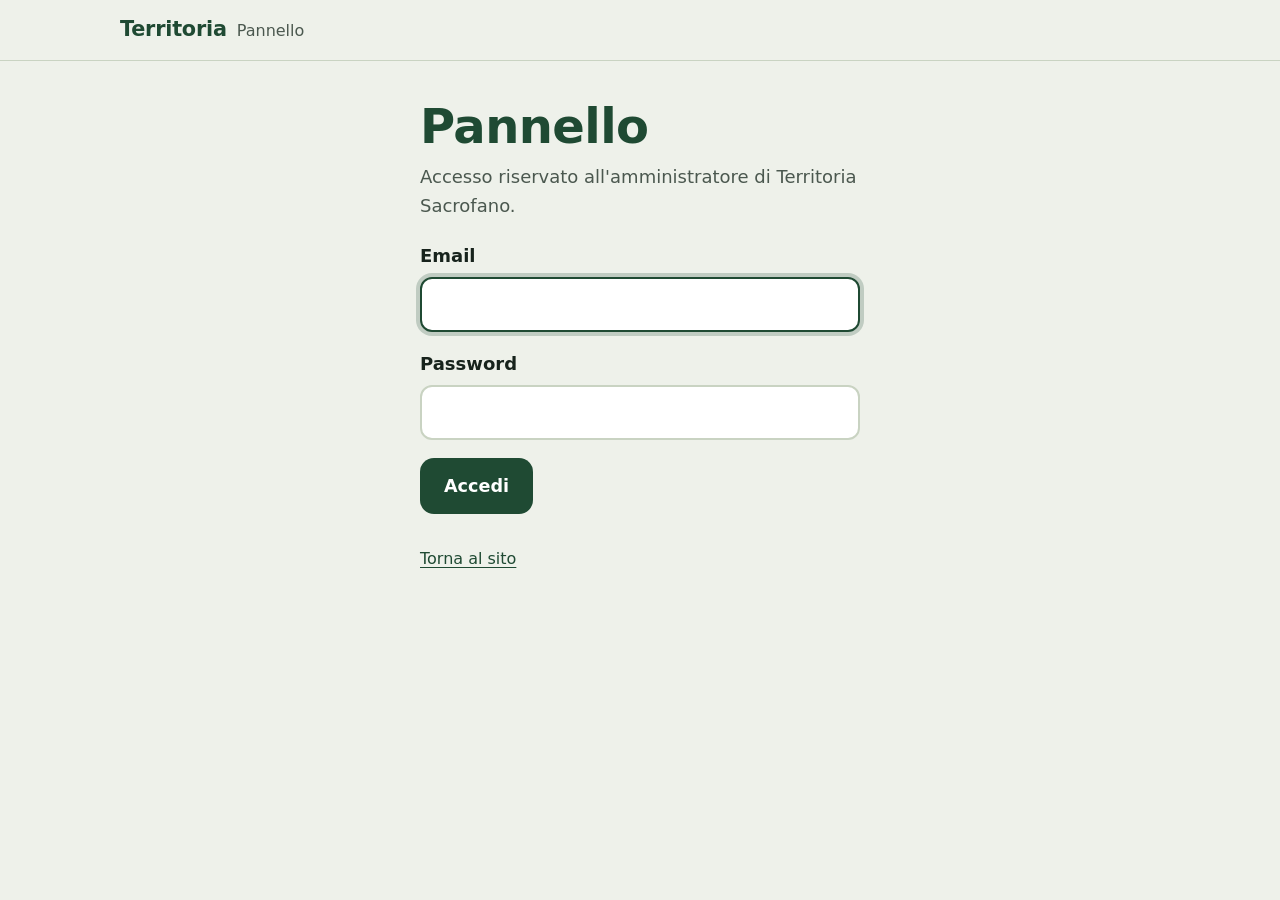
<file: admin[1].html>
<!doctype html>
<html lang="it">
<head>
<meta charset="utf-8">
<meta name="viewport" content="width=device-width, initial-scale=1, viewport-fit=cover">
<title>Pannello | Territoria</title>
<meta name="robots" content="noindex, nofollow">
<meta name="theme-color" content="#1F4A33">
<meta name="referrer" content="no-referrer">
<meta http-equiv="Content-Security-Policy" content="default-src 'self'; script-src 'self'; connect-src 'self' https://*.supabase.co; img-src 'self' https://*.supabase.co data: blob:; style-src 'self' https://fonts.googleapis.com; font-src https://fonts.gstatic.com; base-uri 'none'; form-action 'none'; object-src 'none'">
<link rel="icon" href="favicon.svg" type="image/svg+xml">
<link rel="preconnect" href="https://fonts.googleapis.com">
<link rel="preconnect" href="https://fonts.gstatic.com" crossorigin>
<link href="https://fonts.googleapis.com/css2?family=Atkinson+Hyperlegible:ital,wght@0,400;0,700;1,400&family=Bricolage+Grotesque:opsz,wdth,wght@12..96,75..100,500..800&display=swap" rel="stylesheet">
<link rel="stylesheet" href="stile.css">
<link rel="stylesheet" href="admin.css">
<script src="config.js" defer></script>
<script src="admin.js" defer></script>
</head>
<body class="admin">
<a class="salta" href="#app" data-salta>Vai al contenuto</a>

<header class="testata">
  <div class="contenitore testata-riga">
    <a class="marchio" href="#/" aria-label="Pannello di Territoria, riepilogo">
      <span class="marchio-nome">Territoria</span><span class="marchio-luogo">Pannello</span>
    </a>
    <nav class="nav-alta" aria-label="Sezioni del pannello" data-solo-collegato hidden>
      <a href="#/" data-nav="">Riepilogo</a>
      <a href="#/attivita" data-nav="attivita">Attività</a>
      <a href="#/bacheca" data-nav="bacheca">Bacheca</a>
      <a href="#/segnalazioni" data-nav="segnalazioni">Segnalazioni <span class="pallino" data-conta-segnalazioni hidden></span></a>
      <a href="#/altro" data-nav="altro">Altro</a>
    </nav>
  </div>
</header>

<main id="app" class="contenitore" tabindex="-1">
  <p class="caricamento">Caricamento…</p>
  <noscript><p class="nota">Per usare il pannello serve JavaScript attivo nel browser.</p></noscript>
</main>

<nav class="nav-bassa" aria-label="Sezioni del pannello" data-solo-collegato hidden>
  <a href="#/" data-nav=""><svg viewBox="0 0 24 24" fill="none" stroke="currentColor" stroke-width="2" stroke-linecap="round" aria-hidden="true"><path d="M4 20V10M10 20V4M16 20v-7M22 20H2"/></svg>Riepilogo</a>
  <a href="#/attivita" data-nav="attivita"><svg viewBox="0 0 24 24" fill="none" stroke="currentColor" stroke-width="2" stroke-linejoin="round" aria-hidden="true"><path d="M4 9h16l-1.5-5h-13zM5 9v11h14V9M9.5 20v-6h5v6"/></svg>Attività</a>
  <a href="#/bacheca" data-nav="bacheca"><svg viewBox="0 0 24 24" fill="none" stroke="currentColor" stroke-width="2" stroke-linejoin="round" stroke-linecap="round" aria-hidden="true"><path d="M3 10v4a1 1 0 0 0 1 1h2l6 4V5L6 9H4a1 1 0 0 0-1 1zM16 9a3.5 3.5 0 0 1 0 6M19 6a8 8 0 0 1 0 12"/></svg>Bacheca</a>
  <a href="#/segnalazioni" data-nav="segnalazioni"><span class="icona-con-pallino"><svg viewBox="0 0 24 24" fill="none" stroke="currentColor" stroke-width="2" stroke-linejoin="round" aria-hidden="true"><path d="M4 13h4l2 3h4l2-3h4M4 13l2-8h12l2 8v6H4z"/></svg><span class="pallino" data-conta-segnalazioni hidden></span></span>Segnalazioni</a>
  <a href="#/altro" data-nav="altro"><svg viewBox="0 0 24 24" fill="none" stroke="currentColor" stroke-width="2" stroke-linecap="round" aria-hidden="true"><circle cx="5" cy="12" r="1.5"/><circle cx="12" cy="12" r="1.5"/><circle cx="19" cy="12" r="1.5"/></svg>Altro</a>
</nav>

<div class="avviso-flottante" role="status" aria-live="polite" data-toast></div>
</body>
</html>
</file>
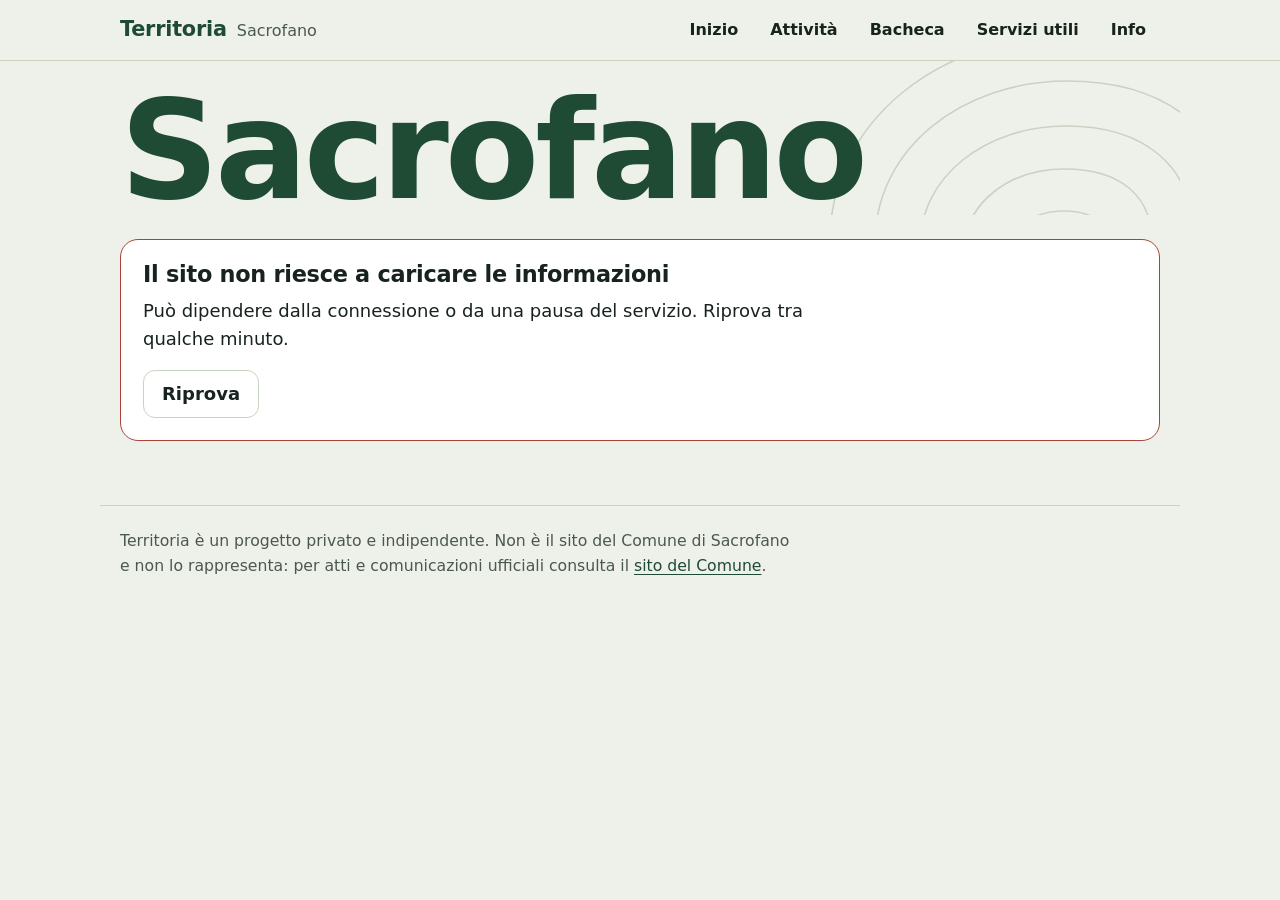
<file: index[1].html>
<!doctype html>
<html lang="it">
<head>
<meta charset="utf-8">
<meta name="viewport" content="width=device-width, initial-scale=1, viewport-fit=cover">
<title>Sacrofano | Territoria</title>
<meta name="description" content="Botteghe, produttori, servizi, eventi e avvisi di Sacrofano in un posto solo.">
<meta name="theme-color" content="#1F4A33">
<meta name="referrer" content="strict-origin-when-cross-origin">
<meta http-equiv="Content-Security-Policy" content="default-src 'self'; script-src 'self'; connect-src 'self' https://*.supabase.co; img-src 'self' https://*.supabase.co; style-src 'self' https://fonts.googleapis.com; font-src https://fonts.gstatic.com; base-uri 'none'; form-action 'none'; object-src 'none'">
<link rel="icon" href="favicon.svg" type="image/svg+xml">
<link rel="preconnect" href="https://fonts.googleapis.com">
<link rel="preconnect" href="https://fonts.gstatic.com" crossorigin>
<link href="https://fonts.googleapis.com/css2?family=Atkinson+Hyperlegible:ital,wght@0,400;0,700;1,400&family=Bricolage+Grotesque:opsz,wdth,wght@12..96,75..100,500..800&display=swap" rel="stylesheet">
<link rel="stylesheet" href="stile.css">
<script src="config.js" defer></script>
<script src="app.js" defer></script>
</head>
<body>
<a class="salta" href="#contenuto" data-salta>Vai al contenuto</a>

<header class="testata">
  <div class="contenitore testata-riga">
    <a class="marchio" href="#/" aria-label="Territoria Sacrofano, pagina iniziale">
      <span class="marchio-nome">Territoria</span><span class="marchio-luogo">Sacrofano</span>
    </a>
    <nav class="nav-alta" aria-label="Sezioni principali">
      <a href="#/" data-nav="">Inizio</a>
      <a href="#/attivita" data-nav="attivita">Attività</a>
      <a href="#/bacheca" data-nav="bacheca">Bacheca</a>
      <a href="#/servizi" data-nav="servizi">Servizi utili</a>
      <a href="#/info" data-nav="info">Info</a>
    </nav>
  </div>
</header>

<main id="contenuto" class="contenitore" tabindex="-1">
  <section class="hero">
    <h1 class="hero-titolo">Sacrofano</h1>
    <p class="hero-sotto">Botteghe, produttori e servizi del paese, in un posto solo.</p>
    <p class="caricamento">Caricamento…</p>
    <noscript><p class="nota">Per usare il sito serve JavaScript attivo nel browser.</p></noscript>
  </section>
</main>

<footer class="contenitore piede">
  <p>Territoria è un progetto privato e indipendente. Non è il sito del Comune di Sacrofano e non lo rappresenta: per atti e comunicazioni ufficiali consulta il <a href="https://www.comune.sacrofano.rm.it" target="_blank" rel="noopener">sito del Comune</a>.</p>
  <p data-aggiornato></p>
</footer>

<nav class="nav-bassa" aria-label="Sezioni principali">
  <a href="#/" data-nav=""><svg viewBox="0 0 24 24" fill="none" stroke="currentColor" stroke-width="2" stroke-linejoin="round" aria-hidden="true"><path d="M3 10.5 12 3l9 7.5V20a1 1 0 0 1-1 1h-5v-6H9v6H4a1 1 0 0 1-1-1z"/></svg>Inizio</a>
  <a href="#/attivita" data-nav="attivita"><svg viewBox="0 0 24 24" fill="none" stroke="currentColor" stroke-width="2" stroke-linejoin="round" aria-hidden="true"><path d="M4 9h16l-1.5-5h-13zM5 9v11h14V9M9.5 20v-6h5v6"/></svg>Attività</a>
  <a href="#/bacheca" data-nav="bacheca"><svg viewBox="0 0 24 24" fill="none" stroke="currentColor" stroke-width="2" stroke-linejoin="round" stroke-linecap="round" aria-hidden="true"><path d="M3 10v4a1 1 0 0 0 1 1h2l6 4V5L6 9H4a1 1 0 0 0-1 1zM16 9a3.5 3.5 0 0 1 0 6M19 6a8 8 0 0 1 0 12"/></svg>Bacheca</a>
  <a href="#/servizi" data-nav="servizi"><svg viewBox="0 0 24 24" fill="none" stroke="currentColor" stroke-width="2" stroke-linecap="round" aria-hidden="true"><path d="M10 14a4 4 0 0 0 5.66 0l3-3a4 4 0 0 0-5.66-5.66l-1 1M14 10a4 4 0 0 0-5.66 0l-3 3a4 4 0 0 0 5.66 5.66l1-1"/></svg>Servizi</a>
  <a href="#/info" data-nav="info"><svg viewBox="0 0 24 24" fill="none" stroke="currentColor" stroke-width="2" stroke-linecap="round" aria-hidden="true"><circle cx="12" cy="12" r="9"/><path d="M12 11v5M12 8h.01"/></svg>Info</a>
</nav>

<div class="avviso-flottante" role="status" aria-live="polite" data-toast></div>
</body>
</html>
</file>
<file: stile.css>
/* Territoria Sacrofano · Grafica del sito
   Colori e caratteri si cambiano qui, in cima: valgono per tutte le pagine. */

/* ============ COLORI E CARATTERI (modificabili qui, valgono per tutto il sito) ============ */
/* Caratteri ospitati sul sito (licenza SIL OFL 1.1, vedi cartella font): nessuna richiesta a Google */
@font-face{font-family:"Atkinson Hyperlegible";src:url("font/atkinson-regular.woff") format("woff");font-weight:400;font-style:normal;font-display:swap;unicode-range:U+0000-00FF,U+0131,U+0152-0153,U+02BB-02BC,U+02C6,U+02DA,U+02DC,U+0304,U+0308,U+0329,U+2000-206F,U+20AC,U+2122,U+2191,U+2193,U+2212,U+2215,U+FEFF,U+FFFD}
@font-face{font-family:"Atkinson Hyperlegible";src:url("font/atkinson-bold.woff") format("woff");font-weight:700;font-style:normal;font-display:swap;unicode-range:U+0000-00FF,U+0131,U+0152-0153,U+02BB-02BC,U+02C6,U+02DA,U+02DC,U+0304,U+0308,U+0329,U+2000-206F,U+20AC,U+2122,U+2191,U+2193,U+2212,U+2215,U+FEFF,U+FFFD}
@font-face{font-family:"Atkinson Hyperlegible";src:url("font/atkinson-italic.woff") format("woff");font-weight:400;font-style:italic;font-display:swap;unicode-range:U+0000-00FF,U+0131,U+0152-0153,U+02BB-02BC,U+02C6,U+02DA,U+02DC,U+0304,U+0308,U+0329,U+2000-206F,U+20AC,U+2122,U+2191,U+2193,U+2212,U+2215,U+FEFF,U+FFFD}
@font-face{font-family:"Bricolage Grotesque";src:url("font/bricolage-grotesque.woff") format("woff");font-weight:700 800;font-stretch:75% 100%;font-style:normal;font-display:swap;unicode-range:U+0000-00FF,U+0131,U+0152-0153,U+02BB-02BC,U+02C6,U+02DA,U+02DC,U+0304,U+0308,U+0329,U+2000-206F,U+20AC,U+2122,U+2191,U+2193,U+2212,U+2215,U+FEFF,U+FFFD}

:root{
  --bg:#EEF1EA; --surface:#FFFFFF; --surface-2:#E1E7DA; --ink:#17231C; --muted:#4B584F; --line:#C9D3C2;
  --primary:#1F4A33; --on-primary:#FFFFFF; --accent:#C98A1E; --accent-soft:#F2E2BF;
  --open:#1B7442; --closed:#A8433A;
  --radius-s:12px; --radius-m:18px;
  --font-body:"Atkinson Hyperlegible", system-ui, -apple-system, "Segoe UI", Roboto, Arial, sans-serif;
  --font-display:"Bricolage Grotesque", "Arial Narrow", system-ui, -apple-system, sans-serif;
  color-scheme:light;
  box-sizing:border-box;
  padding-top:env(safe-area-inset-top,0px);
  padding-bottom:env(safe-area-inset-bottom,0px);
}
@media (prefers-color-scheme: dark){
  :root:not([data-theme="light"]){
    --bg:#0F1712; --surface:#18221B; --surface-2:#223127; --ink:#E6ECE3; --muted:#A8B5AA; --line:#2F3F34;
    --primary:#8CC7A1; --on-primary:#0E1A12; --accent:#E2AE4A; --accent-soft:#3A3120;
    --open:#6FCF97; --closed:#F08A7E; color-scheme:dark;
  }
}
:root[data-theme="dark"]{
  --bg:#0F1712; --surface:#18221B; --surface-2:#223127; --ink:#E6ECE3; --muted:#A8B5AA; --line:#2F3F34;
  --primary:#8CC7A1; --on-primary:#0E1A12; --accent:#E2AE4A; --accent-soft:#3A3120;
  --open:#6FCF97; --closed:#F08A7E; color-scheme:dark;
}
html{scroll-padding-top:calc(env(safe-area-inset-top,0px) + 76px);-webkit-text-size-adjust:100%}
*,*::before,*::after{box-sizing:inherit}
[hidden]{display:none!important}
body{margin:0;background:var(--bg);color:var(--ink);font-family:var(--font-body);font-size:1.125rem;line-height:1.6;
  padding-bottom:calc(78px + env(safe-area-inset-bottom,0px));overflow-x:hidden}
img{max-width:100%;display:block}
a{color:var(--primary);text-underline-offset:3px}
h1,h2,h3{font-family:var(--font-display);line-height:1.08;letter-spacing:-.012em;margin:0}
h1:focus{outline:none}
:focus-visible{outline:3px solid var(--accent);outline-offset:3px;border-radius:6px}
.sr{position:absolute;width:1px;height:1px;padding:0;margin:-1px;overflow:hidden;clip:rect(0,0,0,0);white-space:nowrap;border:0}
.contenitore{width:100%;max-width:1080px;margin:0 auto;padding-left:20px;padding-right:20px}
.salta{position:absolute;left:-999px;top:8px;z-index:60;background:var(--primary);color:var(--on-primary);padding:10px 14px;border-radius:8px}
.salta:focus{left:12px}

/* ============ TESTATA E NAVIGAZIONE ============ */
.testata{position:sticky;top:env(safe-area-inset-top,0px);z-index:20;background:var(--bg);
  background:color-mix(in srgb,var(--bg) 90%,transparent);-webkit-backdrop-filter:blur(10px);backdrop-filter:blur(10px);border-bottom:1px solid var(--line)}
.testata-riga{display:flex;align-items:center;justify-content:space-between;min-height:60px;gap:16px}
.marchio{display:flex;align-items:baseline;gap:10px;text-decoration:none;color:var(--ink)}
.marchio-nome{font-family:var(--font-display);font-weight:800;font-size:1.3rem;color:var(--primary);letter-spacing:-.01em}
.marchio-luogo{font-size:1rem;color:var(--muted)}
.nav-alta{display:none}
.nav-alta a{padding:8px 14px;border-radius:999px;text-decoration:none;color:var(--ink);font-weight:700;font-size:1rem}
.nav-alta a[aria-current="page"]{background:var(--surface-2)}
.nav-bassa{position:fixed;left:0;right:0;bottom:0;z-index:30;background:var(--surface);border-top:1px solid var(--line);
  display:grid;grid-template-columns:repeat(5,1fr);padding-bottom:env(safe-area-inset-bottom,0px)}
.nav-bassa a{display:flex;flex-direction:column;align-items:center;justify-content:center;gap:3px;min-height:62px;padding:8px 2px;
  font-size:.84rem;color:var(--muted);text-decoration:none;line-height:1.1}
.nav-bassa svg{width:24px;height:24px}
.nav-bassa a[aria-current="page"]{color:var(--primary);font-weight:700}
@media (min-width:820px){
  .nav-alta{display:flex;gap:4px}
  .nav-bassa{display:none}
  body{padding-bottom:0}
}

/* ============ HOME ============ */
.hero{position:relative;isolation:isolate;overflow:hidden;margin:0 -20px;padding:30px 20px 6px}
.curve{position:absolute;right:-150px;top:-70px;width:560px;max-width:none;color:var(--line);z-index:-1;pointer-events:none}
.hero-titolo{font-weight:800;font-size:clamp(3.5rem,18vw,8.6rem);line-height:.86;letter-spacing:-.03em;color:var(--primary);
  font-variation-settings:"wdth" 76,"opsz" 96;font-stretch:76%}
.hero-sotto{font-size:1.25rem;max-width:30ch;margin:14px 0 0;line-height:1.4}
.cerca{display:flex;gap:8px;margin-top:22px;max-width:640px}
.cerca input{flex:1;min-width:0;height:56px;padding:0 16px;font:inherit;font-size:1.1rem;border:2px solid var(--line);border-radius:14px;
  background:var(--surface);color:var(--ink);-webkit-appearance:none;appearance:none}
.cerca input::placeholder{color:var(--muted)}
.cerca input:focus{outline:none;border-color:var(--primary);box-shadow:0 0 0 4px color-mix(in srgb,var(--primary) 22%,transparent)}
.cerca button{height:56px;padding:0 20px;border:0;border-radius:14px;background:var(--primary);color:var(--on-primary);font:inherit;font-weight:700;cursor:pointer}
.adesso{display:inline-flex;align-items:center;gap:10px;margin-top:18px;padding:9px 16px;border-radius:999px;background:var(--surface-2);
  color:var(--ink);text-decoration:none;font-size:1rem;line-height:1.3}
.adesso .dot{background:var(--muted)}
.adesso.vivo .dot{background:var(--open);animation:battito 2.4s ease-out infinite}

.sezione{margin-top:46px}
.sezione > h2{font-size:1.7rem;font-weight:750}
.nota{color:var(--muted);margin:14px 0 0;font-size:1rem}

.categorie{list-style:none;margin:12px 0 0;padding:0;display:grid;grid-template-columns:1fr;column-gap:36px}
@media (min-width:720px){.categorie{grid-template-columns:1fr 1fr}}
.categorie a{display:grid;grid-template-columns:50px 1fr auto;align-items:center;gap:14px;padding:13px 0;border-bottom:1px solid var(--line);
  text-decoration:none;color:var(--ink)}
.cat-icona{width:50px;height:50px;border-radius:50%;background:var(--surface-2);display:grid;place-items:center;font-size:1.5rem}
.cat-testo{min-width:0}
.cat-nome{display:block;font-weight:700;line-height:1.3}
.cat-sotto{display:block;font-size:.93rem;color:var(--muted);line-height:1.35;white-space:nowrap;overflow:hidden;text-overflow:ellipsis}
.cat-conta{font-size:.9rem;color:var(--muted);white-space:nowrap}
.cat-conta.piena{background:var(--accent-soft);color:var(--ink);font-weight:700;padding:2px 11px;border-radius:999px}

.evidenza{display:grid;margin-top:14px;background:var(--surface);border:1px solid var(--line);border-radius:var(--radius-m);overflow:hidden;
  text-decoration:none;color:var(--ink)}
.evidenza img{width:100%;height:100%;aspect-ratio:4/3;object-fit:cover}
.evidenza-testo{padding:20px 22px 24px}
.evidenza h3{font-size:clamp(1.9rem,7vw,2.5rem);font-weight:800;font-variation-settings:"wdth" 84;color:var(--primary)}
.evidenza p{margin:8px 0 0}
@media (min-width:720px){.evidenza{grid-template-columns:1.15fr 1fr;align-items:center}.evidenza-testo{padding:28px 32px}}

/* ============ STATO APERTO/CHIUSO ============ */
.stato{display:flex;align-items:center;gap:9px;margin:6px 0 0;font-size:1rem;font-weight:700;line-height:1.3}
.stato.aperto{color:var(--open)}
.stato.chiuso{color:var(--ink)}
.dot{width:10px;height:10px;border-radius:50%;flex:none;background:currentColor}
.stato.chiuso .dot{background:var(--closed)}
.stato.aperto .dot{animation:battito 2.4s ease-out infinite}
@keyframes battito{0%{box-shadow:0 0 0 0 color-mix(in srgb,var(--open) 55%,transparent)}100%{box-shadow:0 0 0 10px transparent}}

/* ============ PAGINE INTERNE ============ */
.titolo-pagina{font-size:clamp(2.4rem,9vw,3.6rem);font-weight:800;font-variation-settings:"wdth" 82;color:var(--primary);margin-top:30px}
.intro{color:var(--muted);max-width:58ch;margin:10px 0 0}
.cerca-pagina{margin-top:20px}
.filtri{display:flex;gap:8px;overflow-x:auto;margin:12px -20px 0;padding:4px 20px 6px;scrollbar-width:none}
.filtri::-webkit-scrollbar{display:none}
.chip{flex:none;min-height:44px;padding:0 16px;border-radius:999px;border:1.5px solid var(--line);background:var(--surface);color:var(--ink);
  font:inherit;font-size:1rem;cursor:pointer;white-space:nowrap}
.chip[aria-pressed="true"]{background:var(--primary);border-color:var(--primary);color:var(--on-primary);font-weight:700}
.conteggio{color:var(--muted);font-size:1rem;margin:16px 0 0}

.voci{list-style:none;margin:6px 0 0;padding:0}
.voce{display:grid;grid-template-columns:96px 1fr;gap:16px;align-items:start;padding:16px 0;border-bottom:1px solid var(--line);text-decoration:none;color:var(--ink)}
.voce-foto{width:96px;height:96px;border-radius:var(--radius-s);object-fit:cover;background:var(--surface-2)}
.voce-segnaposto{display:grid;place-items:center;font-size:2.2rem}
.voce h3{font-size:1.35rem;font-weight:750}
.voce-cat{margin:3px 0 0;color:var(--muted);font-size:1rem;line-height:1.35}
.etichette{list-style:none;margin:10px 0 0;padding:0;display:flex;flex-wrap:wrap;gap:6px}
.etichette li{font-size:.86rem;padding:2px 10px;border-radius:999px;border:1px solid var(--line);color:var(--muted)}

.vuoto{margin-top:16px;padding:22px;border:1.5px dashed var(--line);border-radius:var(--radius-m)}
.vuoto p{margin:0}
.vuoto p + p{margin-top:8px}
.bottone{display:inline-flex;align-items:center;justify-content:center;min-height:48px;padding:0 18px;border-radius:12px;border:1.5px solid var(--line);
  background:var(--surface);color:var(--ink);font:inherit;font-weight:700;text-decoration:none;cursor:pointer}

/* ============ SCHEDA ATTIVITÀ ============ */
.scheda{max-width:760px}
.indietro{display:inline-flex;align-items:center;gap:6px;min-height:44px;margin-top:16px;font-weight:700;text-decoration:none}
.scheda-foto{width:100%;margin-top:6px;border-radius:var(--radius-m);aspect-ratio:4/3;object-fit:cover}
.galleria{display:flex;gap:10px;overflow-x:auto;scroll-snap-type:x mandatory;margin:6px -20px 0;padding:0 20px 4px;scrollbar-width:none}
.galleria::-webkit-scrollbar{display:none}
.galleria img{flex:none;height:min(58vh,440px);width:auto;max-width:none;border-radius:var(--radius-m);scroll-snap-align:start;scroll-margin-left:20px;background:var(--surface-2)}
.galleria-nota{margin:8px 0 0;font-size:.95rem;color:var(--muted)}
.scheda-segnaposto{margin-top:6px;border-radius:var(--radius-m);aspect-ratio:16/7;background:var(--surface-2);display:grid;place-items:center;font-size:4.5rem}
.scheda-esempio{margin:10px 0 0;padding:8px 12px;border:1.5px dashed var(--muted);border-radius:10px;font-size:1rem;color:var(--muted)}
.scheda h1{font-size:clamp(2.5rem,11vw,4.2rem);font-weight:800;font-variation-settings:"wdth" 80;letter-spacing:-.025em;color:var(--primary);margin-top:22px}
.scheda-sotto{color:var(--muted);margin:6px 0 0;font-size:1.1rem}
.stato-grande{font-size:1.15rem;margin-top:12px}
.azioni{display:grid;grid-template-columns:1fr 1fr;gap:10px;margin-top:22px}
.azione{display:flex;align-items:center;justify-content:center;gap:10px;min-height:58px;padding:0 12px;border-radius:14px;border:1.5px solid var(--line);
  background:var(--surface);color:var(--ink);font:inherit;font-weight:700;text-decoration:none;cursor:pointer;text-align:center;line-height:1.2}
.azione svg{width:22px;height:22px;flex:none}
.azioni > .azione:not(.principale):last-child:nth-child(even){grid-column:1/-1}
.azione.principale{grid-column:1/-1;background:var(--primary);border-color:var(--primary);color:var(--on-primary);font-size:1.2rem}
.blocco{margin-top:38px}
.blocco h2{font-size:1.45rem;font-weight:750;margin-bottom:10px}
.blocco p{margin:0;max-width:62ch}
.blocco p + p{margin-top:10px}
.prodotti{list-style:none;margin:0;padding:0}
.prodotti li{padding:12px 0;border-bottom:1px solid var(--line)}
.prodotti strong{display:block;font-size:1.15rem}
.prodotti span{color:var(--muted)}
.orari{width:100%;border-collapse:collapse}
.orari th,.orari td{padding:11px 0;border-bottom:1px solid var(--line);text-align:left;vertical-align:top}
.orari th{font-weight:400;width:38%}
.orari tr.oggi th,.orari tr.oggi td{font-weight:700}
.oggi-badge{display:inline-block;margin-left:8px;padding:0 8px;border-radius:999px;background:var(--accent-soft);font-size:.82rem;font-weight:700;vertical-align:2px}
.fatti{margin:0;display:grid;grid-template-columns:auto 1fr;gap:10px 18px}
.fatti dt{color:var(--muted)}
.fatti dd{margin:0;font-weight:700}
.storia{font-size:1.2rem;line-height:1.65}
.aggiornato{margin-top:38px;padding-top:18px;border-top:1px solid var(--line);color:var(--muted);font-size:1rem}

/* ============ BACHECA ============ */
.avvisi{list-style:none;margin:10px 0 0;padding:0}
.avviso{display:grid;grid-template-columns:66px 1fr;gap:16px;padding:18px 0;border-bottom:1px solid var(--line)}
.data{width:66px;border-radius:14px;background:var(--surface-2);text-align:center;padding:9px 0 8px;line-height:1}
.avviso.tipo-avviso .data{background:var(--accent-soft)}
.data-giorno{display:block;font-family:var(--font-display);font-weight:800;font-size:1.8rem}
.data-mese{display:block;margin-top:5px;font-size:.9rem;color:var(--muted)}
.avviso h3{font-size:1.25rem;font-weight:750}
.avviso p{margin:6px 0 0;max-width:62ch}
.tipo{display:inline-block;font-size:.84rem;font-weight:700;color:var(--muted);margin-bottom:4px}
.esempio{display:inline-block;margin-left:6px;padding:0 8px;border:1.5px dashed var(--muted);border-radius:6px;font-size:.82rem}
.fonte{color:var(--muted);font-size:.98rem}

/* ============ SERVIZI UTILI ============ */
.gruppo{margin-top:34px}
.gruppo h2{font-size:1.35rem;font-weight:750}
.servizi{list-style:none;margin:6px 0 0;padding:0}
.servizio{display:grid;grid-template-columns:1fr auto;gap:14px;align-items:center;padding:15px 0;border-bottom:1px solid var(--line);text-decoration:none;color:var(--ink)}
.servizio strong{display:block;font-size:1.15rem;line-height:1.3}
.servizio .desc{display:block;color:var(--muted);font-size:1rem;line-height:1.4;margin-top:2px}
.servizio .dove{font-size:.92rem;font-weight:700;color:var(--primary);white-space:nowrap}
.servizio.urgente strong{font-family:var(--font-display);font-size:2rem;font-weight:800;color:var(--closed)}

/* ============ INFO ============ */
.testo{max-width:62ch}
.testo p{margin:12px 0 0}
.passi{margin:14px 0 0;padding-left:1.4em}
.passi li{margin:8px 0;padding-left:4px}
.riquadro{margin-top:18px;padding:22px;background:var(--surface);border:1px solid var(--line);border-radius:var(--radius-m)}
.riquadro p{margin:0 0 14px}

/* ============ PIÈ DI PAGINA ============ */
.piede{margin-top:64px;padding-top:22px;padding-bottom:30px;border-top:1px solid var(--line);color:var(--muted);font-size:.98rem}
.piede p{margin:0 0 8px;max-width:68ch}
.avviso-flottante{position:fixed;left:50%;bottom:calc(92px + env(safe-area-inset-bottom,0px));transform:translateX(-50%);z-index:40;
  background:var(--ink);color:var(--bg);padding:10px 16px;border-radius:10px;font-size:1rem;opacity:0;pointer-events:none;transition:opacity .2s}
.avviso-flottante.visibile{opacity:1}
@media (min-width:820px){.avviso-flottante{bottom:28px}}

@media (prefers-reduced-motion:reduce){*,*::before,*::after{animation:none!important;transition:none!important}}

/* ============ CARICAMENTO ED ERRORI ============ */
.caricamento{margin-top:18px;color:var(--muted)}
.errore-dati{margin-top:24px;padding:22px;border:1.5px solid var(--closed);border-radius:var(--radius-m);background:var(--surface)}
.errore-dati h2{font-size:1.4rem;font-weight:750}
.errore-dati p{margin:10px 0 0;max-width:60ch}
.errore-dati .bottone{margin-top:16px}
.chiusura{margin:12px 0 0;padding:10px 14px;border-radius:12px;background:var(--accent-soft);font-weight:700;line-height:1.4}

/* ============ MODULO SEGNALAZIONI ============ */
.modulo{display:grid;gap:18px;margin-top:4px}
.campo{display:grid;gap:6px}
.campo > span{font-weight:700}
.campo small{color:var(--muted);font-size:.95rem}
.campo select,.campo input,.campo textarea{width:100%;font:inherit;font-size:1.05rem;color:var(--ink);background:var(--surface);
  border:2px solid var(--line);border-radius:12px;padding:12px 14px;-webkit-appearance:none;appearance:none}
.campo select{background-image:linear-gradient(45deg,transparent 50%,var(--muted) 50%),linear-gradient(135deg,var(--muted) 50%,transparent 50%);
  background-position:calc(100% - 22px) 52%,calc(100% - 16px) 52%;background-size:6px 6px;background-repeat:no-repeat;padding-right:44px}
.campo textarea{min-height:140px;resize:vertical;line-height:1.5}
.campo select:focus,.campo input:focus,.campo textarea:focus{outline:none;border-color:var(--primary);box-shadow:0 0 0 4px color-mix(in srgb,var(--primary) 22%,transparent)}
.campo [aria-invalid="true"]{border-color:var(--closed)}
.errore-campo{color:var(--closed);font-size:.95rem;font-weight:700;min-height:0}
.errore-campo:empty{display:none}
.trappola{position:absolute;left:-9999px;width:1px;height:1px;overflow:hidden}
.invia{justify-self:start;min-height:56px;padding:0 24px;border:0;border-radius:14px;background:var(--primary);color:var(--on-primary);
  font:inherit;font-weight:700;font-size:1.1rem;cursor:pointer}
.invia[aria-busy="true"]{opacity:.7;cursor:progress}
.esito-invio{margin:0;font-weight:700}
.esito-invio.ok{color:var(--open)}
.esito-invio.ko{color:var(--closed)}
.grazie{padding:6px 0}
.grazie h3{font-size:1.4rem;font-weight:750;color:var(--primary)}
.grazie p{margin:8px 0 0}

/* ============ PRIVACY ============ */
.titoletto{font-size:1.3rem;font-weight:750}
.riquadro .passi{margin-top:8px}
.modulo .nota{margin:0;font-size:.95rem;color:var(--muted)}

/* ============ AUTOBUS E PULMINI ============ */
.bus-box{margin-top:22px;padding:20px 20px 8px;background:var(--surface);border:1px solid var(--line);border-radius:var(--radius-m)}
.bus-capo{display:flex;align-items:baseline;justify-content:space-between;gap:12px;flex-wrap:wrap}
.bus-capo h2{font-size:1.45rem;font-weight:750}
.bus-capo a{font-weight:700;text-decoration:none;white-space:nowrap}
.bus-sotto{margin:4px 0 0;color:var(--muted);font-size:1rem}
.bus-modi{display:flex;gap:8px;flex-wrap:wrap;margin-top:14px}
.bus-box .bus-modi + .bus-sotto{margin-top:10px}
.bus-nota-modo{margin:4px 0 14px;font-size:.92rem}
.bus-prossime{list-style:none;margin:10px 0 0;padding:0}
.bus-prossime li{display:grid;gap:2px;padding:12px 0;border-top:1px solid var(--line)}
.bus-verso{font-weight:700;color:var(--muted);font-size:.95rem}
.bus-ora{display:flex;align-items:center;flex-wrap:wrap;gap:4px 10px}
.bus-ora b{font-family:var(--font-display);font-size:1.9rem;font-weight:800;line-height:1.1;font-variant-numeric:tabular-nums}
.bus-poi{color:var(--muted);font-size:.98rem}
.bus-vuoto{margin:12px 0 14px;font-weight:700}
.tra{display:inline-block;padding:1px 9px;border-radius:999px;background:var(--accent-soft);color:var(--ink);font-size:.85rem;font-weight:700;white-space:nowrap}
.mezzo{display:inline-block;padding:1px 9px;border-radius:6px;font-size:.84rem;font-weight:700;border:1.5px solid var(--line);white-space:nowrap}
.mezzo.pulmino{border-color:var(--primary);color:var(--primary)}
.mezzo.cotral{background:var(--primary);border-color:var(--primary);color:var(--on-primary)}
.bus-gruppo h2{font-size:1.6rem;font-weight:750}
.bus-gruppo > .bus-sotto{margin-top:4px}
.bus-direzioni,.bus-giorni{display:flex;gap:8px;flex-wrap:wrap;margin-top:14px}
.bus-giorni .chip{display:inline-flex;align-items:center;text-decoration:none}
.bus-giorni .chip[aria-current="true"]{background:var(--primary);border-color:var(--primary);color:var(--on-primary);font-weight:700}
.bus-direzione-unica{margin:12px 0 0;font-weight:700}
.bus-percorso{margin:12px 0 0;font-weight:700;line-height:1.4}
.bus-tabella{width:100%;border-collapse:collapse;margin-top:10px;font-variant-numeric:tabular-nums}
.bus-tabella th{padding:8px 8px 8px 0;font-size:.85rem;font-weight:700;color:var(--muted);text-align:left;vertical-align:bottom;border-bottom:2px solid var(--line);line-height:1.25}
.bus-tabella th:first-child,.bus-tabella td:first-child{padding-left:10px}
.bus-tabella td{padding:10px 8px 10px 0;border-bottom:1px solid var(--line);vertical-align:middle}
.bus-tabella td.principale b{font-size:1.2rem}
.bus-tabella td.principale .tra{margin-left:8px}
.bus-tabella tr.passata td{color:var(--muted);opacity:.55}
.bus-tabella tr.prossima td{background:var(--accent-soft)}
.bus-tabella tr.prossima td:first-child{box-shadow:inset 4px 0 0 var(--accent)}
.bus-tabella tr.bus-nota-riga td{padding-top:0;font-size:.92rem;color:var(--muted);border-bottom:1px solid var(--line)}
.bus-tabella tr:has(+ .bus-nota-riga) td{border-bottom:0}
.bus-niente{margin-top:24px}
</file>
<file: admin.css>
/* Territoria · Grafica del pannello amministratore
   Usa colori e caratteri di stile.css; qui solo i pezzi propri del pannello. */

/* ============ ACCESSO ============ */
.accesso{max-width:440px;margin:40px auto 0}
.accesso h1{font-size:clamp(2.2rem,9vw,3rem);font-weight:800;font-variation-settings:"wdth" 82;color:var(--primary)}
.accesso .intro{margin-bottom:22px}
.qr{display:grid;place-items:center;margin:8px 0 4px;padding:16px;background:#FFFFFF;border:1px solid var(--line);border-radius:var(--radius-m)}
.qr img{width:200px;height:200px}
.segreto{font-family:ui-monospace,"SF Mono",Menlo,Consolas,monospace;font-size:1rem;word-break:break-all;background:var(--surface-2);padding:10px 12px;border-radius:10px;user-select:all}
.codice-input{font-size:1.6rem !important;letter-spacing:.3em;text-align:center;font-variant-numeric:tabular-nums}

/* ============ NAVIGAZIONE ============ */
.pallino{display:inline-grid;place-items:center;min-width:20px;height:20px;padding:0 6px;border-radius:999px;background:var(--closed);color:#FFFFFF;font-size:.75rem;font-weight:700;line-height:1;vertical-align:1px}
.icona-con-pallino{position:relative;display:inline-block}
.icona-con-pallino .pallino{position:absolute;top:-6px;right:-12px}

/* ============ INTESTAZIONI DI PAGINA ============ */
.capo{display:flex;flex-wrap:wrap;align-items:flex-end;justify-content:space-between;gap:14px;margin-top:28px}
.capo .titolo-pagina{margin-top:0}
.capo-azioni{display:flex;gap:10px;flex-wrap:wrap}
.primario{display:inline-flex;align-items:center;justify-content:center;gap:8px;min-height:48px;padding:0 18px;border:0;border-radius:12px;
  background:var(--primary);color:var(--on-primary);font:inherit;font-weight:700;text-decoration:none;cursor:pointer}
.primario[aria-busy="true"],.bottone[aria-busy="true"]{opacity:.7;cursor:progress}
.pericolo{color:var(--closed);border-color:color-mix(in srgb,var(--closed) 45%,var(--line))}
.piccolo{min-height:40px;padding:0 12px;font-size:.95rem}
.indietro-admin{display:inline-flex;align-items:center;gap:6px;min-height:44px;margin-top:14px;font-weight:700;text-decoration:none}

/* ============ ELENCHI ============ */
.elenco{list-style:none;margin:14px 0 0;padding:0}
.riga{display:grid;grid-template-columns:1fr auto;gap:12px;align-items:center;padding:14px 0;border-bottom:1px solid var(--line);text-decoration:none;color:var(--ink)}
.riga strong{display:block;font-size:1.12rem;line-height:1.3}
.riga .sotto{display:block;color:var(--muted);font-size:.95rem;line-height:1.4;margin-top:2px}
.badge{display:inline-block;padding:2px 10px;border-radius:999px;font-size:.82rem;font-weight:700;white-space:nowrap;border:1px solid var(--line);color:var(--muted)}
.badge.verde{background:color-mix(in srgb,var(--open) 16%,transparent);border-color:transparent;color:var(--ink)}
.badge.giallo{background:var(--accent-soft);border-color:transparent;color:var(--ink)}
.badge.rosso{background:color-mix(in srgb,var(--closed) 16%,transparent);border-color:transparent;color:var(--ink)}
.badges{display:flex;flex-wrap:wrap;gap:6px;justify-content:flex-end}
.cerca-admin{margin-top:16px}
.cerca-admin input{width:100%;height:52px;padding:0 14px;font:inherit;font-size:1.05rem;border:2px solid var(--line);border-radius:12px;background:var(--surface);color:var(--ink)}
.vuoto-admin{margin-top:16px;padding:20px;border:1.5px dashed var(--line);border-radius:var(--radius-m);color:var(--muted)}

/* ============ MODULI DI MODIFICA ============ */
.modifica{max-width:760px}
.gruppo-campi{margin-top:28px;padding:20px;background:var(--surface);border:1px solid var(--line);border-radius:var(--radius-m)}
.gruppo-campi > h2{font-size:1.3rem;font-weight:750;margin-bottom:14px}
.gruppo-campi > p.nota:first-of-type{margin-top:-6px;margin-bottom:12px}
.sottotitolo{margin:22px 0 10px;font-family:var(--font-body);font-size:1.05rem;font-weight:700;line-height:1.3}
.campi{display:grid;gap:16px}
@media (min-width:640px){.due{grid-template-columns:1fr 1fr}}
.spunta{display:flex;gap:12px;align-items:flex-start;font-weight:400;cursor:pointer;line-height:1.4}
.spunta input{flex:none;width:24px;height:24px;margin:1px 0 0;accent-color:var(--primary)}
.spunta b{display:block}
.spunta small{display:block;color:var(--muted);font-size:.92rem}
.spunte{display:grid;gap:12px}
fieldset.campo{border:0;margin:0;padding:0;min-width:0}
fieldset.campo legend{padding:0;margin-bottom:8px}
.orari-griglia{display:grid;gap:10px}
.orario{display:grid;grid-template-columns:1fr;gap:8px;align-items:start;padding:10px 0;border-bottom:1px solid var(--line)}
@media (min-width:560px){.orario{grid-template-columns:130px 1fr}}
.orario:last-child{border-bottom:0}
.orario-fasce{display:grid;gap:8px;padding-left:36px}
@media (min-width:560px){.orario-fasce{padding-left:0}}
.fascia{display:grid;grid-template-columns:minmax(0,1fr) auto minmax(0,1fr);align-items:center;gap:6px}
.fascia input{width:100%;min-width:0;padding:8px 10px !important;font:inherit;font-size:1rem;color:var(--ink);background:var(--surface);border:2px solid var(--line);border-radius:10px}
.ripetibile{display:grid;gap:10px}
.ripetibile-riga{display:grid;grid-template-columns:1fr auto;gap:8px;align-items:start;padding:12px;border:1px solid var(--line);border-radius:12px;background:var(--bg)}
.ripetibile-riga .campi{gap:8px}
.togli{min-height:40px;padding:0 12px;border-radius:10px;border:1.5px solid var(--line);background:var(--surface);color:var(--muted);font:inherit;cursor:pointer}
.aggiungi{justify-self:start}
.barra-salva{position:sticky;bottom:calc(70px + env(safe-area-inset-bottom,0px));z-index:15;display:flex;gap:10px;align-items:center;flex-wrap:wrap;
  margin-top:24px;padding:12px 14px;background:var(--surface);border:1px solid var(--line);border-radius:14px;box-shadow:0 6px 24px rgba(0,0,0,.12)}
@media (min-width:820px){.barra-salva{bottom:16px}}
.barra-salva .esito-invio{flex:1 1 220px}
.indirizzo-scheda{font-family:ui-monospace,"SF Mono",Menlo,Consolas,monospace;font-size:.9rem;color:var(--muted);word-break:break-all}

/* ============ FOTO ============ */
.foto-griglia{display:grid;grid-template-columns:repeat(auto-fill,minmax(150px,1fr));gap:12px}
.foto-scheda{display:grid;gap:8px;padding:10px;border:1px solid var(--line);border-radius:12px;background:var(--bg)}
.foto-scheda img{width:100%;aspect-ratio:1;object-fit:cover;border-radius:8px;background:var(--surface-2)}
.foto-scheda input[type=text]{padding:8px 10px;font:inherit;font-size:.92rem;border:1.5px solid var(--line);border-radius:8px;background:var(--surface);color:var(--ink);width:100%}
.foto-scheda .spunta{font-size:.92rem}
.foto-scheda .spunta input{width:20px;height:20px}
.carica-foto{display:inline-flex;align-items:center;gap:8px;cursor:pointer}
.carica-foto input{position:absolute;width:1px;height:1px;opacity:0}

/* ============ RIEPILOGO ============ */
.periodo{margin-top:16px}
.periodo .chip{display:inline-flex;align-items:center;text-decoration:none}
.periodo .chip[aria-current="true"]{background:var(--primary);border-color:var(--primary);color:var(--on-primary);font-weight:700}
.tessere{display:grid;grid-template-columns:repeat(2,minmax(0,1fr));gap:12px;margin-top:16px}
@media (min-width:820px){.tessere{grid-template-columns:repeat(4,minmax(0,1fr))}}
.tessera{padding:16px;background:var(--surface);border:1px solid var(--line);border-radius:var(--radius-m)}
.tessera .etichetta{margin:0;color:var(--muted);font-size:.95rem}
.tessera .numero{margin:4px 0 0;font-family:var(--font-display);font-weight:800;font-size:2.2rem;line-height:1;font-variant-numeric:tabular-nums}
.tessera .confronto{margin:6px 0 0;font-size:.88rem;color:var(--muted)}
.pannelli{display:grid;gap:16px;margin-top:16px}
@media (min-width:820px){.pannelli{grid-template-columns:1fr 1fr}}
.pannello{padding:18px;background:var(--surface);border:1px solid var(--line);border-radius:var(--radius-m);min-width:0}
.pannello h2{font-size:1.2rem;font-weight:750;margin-bottom:12px}
.pannello .nota{margin-top:10px}
.barre{display:grid;grid-auto-flow:column;grid-auto-columns:1fr;gap:2px;align-items:end;height:130px;padding-top:22px;border-bottom:1px solid var(--line)}
.barra{position:relative;display:block;width:100%;min-height:2px;background:var(--primary);border-radius:4px 4px 0 0;border:0;padding:0;cursor:default}
.barra:hover,.barra:focus-visible{background:color-mix(in srgb,var(--primary) 75%,var(--ink))}
.barra::after{content:attr(data-valore);position:absolute;left:50%;bottom:calc(100% + 4px);transform:translateX(-50%);padding:2px 8px;border-radius:6px;
  background:var(--ink);color:var(--bg);font-size:.8rem;font-weight:700;white-space:nowrap;opacity:0;pointer-events:none;transition:opacity .12s}
.barra:hover::after,.barra:focus-visible::after{opacity:1}
.assi{display:grid;grid-auto-flow:column;grid-auto-columns:1fr;gap:2px;margin-top:6px;font-size:.8rem;color:var(--muted);text-align:center}
.quote{list-style:none;margin:0;padding:0;display:grid;gap:10px}
.quota{display:grid;grid-template-columns:minmax(0,1fr) auto;gap:4px 10px;align-items:center;font-size:1rem}
.quota-barra{grid-column:1/-1;height:8px;border-radius:4px;background:var(--surface-2);overflow:hidden}
.quota-barra span{display:block;height:100%;background:var(--primary);border-radius:4px}
.quota b{font-variant-numeric:tabular-nums}
.da-fare{list-style:none;margin:0;padding:0}
.da-fare li{display:flex;justify-content:space-between;gap:12px;padding:10px 0;border-bottom:1px solid var(--line)}
.da-fare li:last-child{border-bottom:0}
.da-fare a{font-weight:700}

/* ============ SEGNALAZIONI ============ */
.segnalazione{padding:16px 0;border-bottom:1px solid var(--line)}
.segnalazione-testa{display:flex;flex-wrap:wrap;gap:8px;align-items:center;justify-content:space-between}
.segnalazione-testo{margin:10px 0 0;white-space:pre-wrap;max-width:62ch}
.segnalazione-azioni{display:flex;flex-wrap:wrap;gap:8px;margin-top:12px}
.segnalazione textarea{width:100%;min-height:70px;margin-top:10px;padding:10px 12px;font:inherit;font-size:1rem;border:1.5px solid var(--line);border-radius:10px;background:var(--surface);color:var(--ink)}

/* ============ FINESTRA (resoconto) ============ */
dialog.finestra{width:min(560px,calc(100vw - 32px));max-height:calc(100vh - 48px);padding:0;border:1px solid var(--line);border-radius:var(--radius-m);background:var(--surface);color:var(--ink)}
dialog.finestra::backdrop{background:rgba(0,0,0,.45)}
.finestra-corpo{padding:20px;display:grid;gap:14px}
.finestra-corpo h2{font-size:1.35rem;font-weight:750}
.finestra textarea{width:100%;min-height:220px;padding:12px;font:inherit;font-size:1rem;line-height:1.5;border:1.5px solid var(--line);border-radius:12px;background:var(--bg);color:var(--ink)}
.finestra-azioni{display:flex;flex-wrap:wrap;gap:10px;justify-content:flex-end}

/* ============ ALTRO ============ */
.menu-altro{list-style:none;margin:16px 0 0;padding:0}
.menu-altro a,.menu-altro button{display:flex;justify-content:space-between;align-items:center;width:100%;padding:16px 0;border:0;border-bottom:1px solid var(--line);
  background:none;color:var(--ink);font:inherit;font-weight:700;font-size:1.1rem;text-decoration:none;text-align:left;cursor:pointer}
.menu-altro small{display:block;font-weight:400;color:var(--muted);font-size:.95rem}
.menu-altro .esci{color:var(--closed)}

/* ============ CONTROLLO DI SICUREZZA ============ */
.controlli{list-style:none;margin:18px 0 0;padding:0}
.controllo{display:grid;grid-template-columns:32px 1fr;gap:12px;align-items:start;padding:12px 0;border-bottom:1px solid var(--line)}
.controllo strong{display:block;line-height:1.35}
.controllo .sotto{display:block;color:var(--muted);font-size:.95rem;margin-top:2px}
.controllo .segno{display:grid;place-items:center;width:28px;height:28px;border-radius:50%;background:var(--surface-2);font-weight:700}
.controllo.ok .segno{background:color-mix(in srgb,var(--open) 22%,transparent);color:var(--open)}
.controllo.ko .segno{background:color-mix(in srgb,var(--closed) 22%,transparent);color:var(--closed)}
.controllo.ko [data-esito]{color:var(--closed);font-weight:700}
.controllo.boh .segno{background:var(--accent-soft)}

/* ============ ORARI AUTOBUS ============ */
.corse{display:block;min-width:0}
.corsa{display:flex;flex-wrap:wrap;gap:6px;align-items:center;padding:8px 0;border-bottom:1px solid var(--line);font-size:1rem}
.corsa-testa{padding:0 0 4px;border-bottom:2px solid var(--line);font-size:.82rem;font-weight:700;color:var(--muted);line-height:1.2;align-items:end}
.corsa-testa span,.corsa [data-ora]{flex:0 0 5.2em;min-width:0}
.corsa input,.corsa select{min-width:0;padding:8px 9px;font:inherit;font-size:1rem;color:var(--ink);background:var(--surface);border:2px solid var(--line);border-radius:10px}
.corsa [data-ora]{font-variant-numeric:tabular-nums;text-align:center}
.corsa [data-mezzo]{flex:1 1 8em}
.corsa [aria-invalid="true"]{border-color:var(--closed)}
.corsa .togli{flex:0 0 auto;min-height:40px;padding:0 12px}
.corsa .corsa-nota{flex:1 1 100%;font-size:.95rem;padding:6px 9px}
.corse + .aggiungi{margin-top:12px}
.incolla{margin-top:18px;padding:12px 14px;border:1px dashed var(--line);border-radius:12px;min-width:0}
.incolla summary{font-weight:700;cursor:pointer;min-height:32px;display:flex;align-items:center}
.incolla[open] summary{margin-bottom:8px}
.incolla .campo{margin-top:10px}
.incolla textarea,.incolla select,.corsa input,.corsa select{box-sizing:border-box}
.incolla textarea{min-height:120px !important;font-variant-numeric:tabular-nums}
</file>
